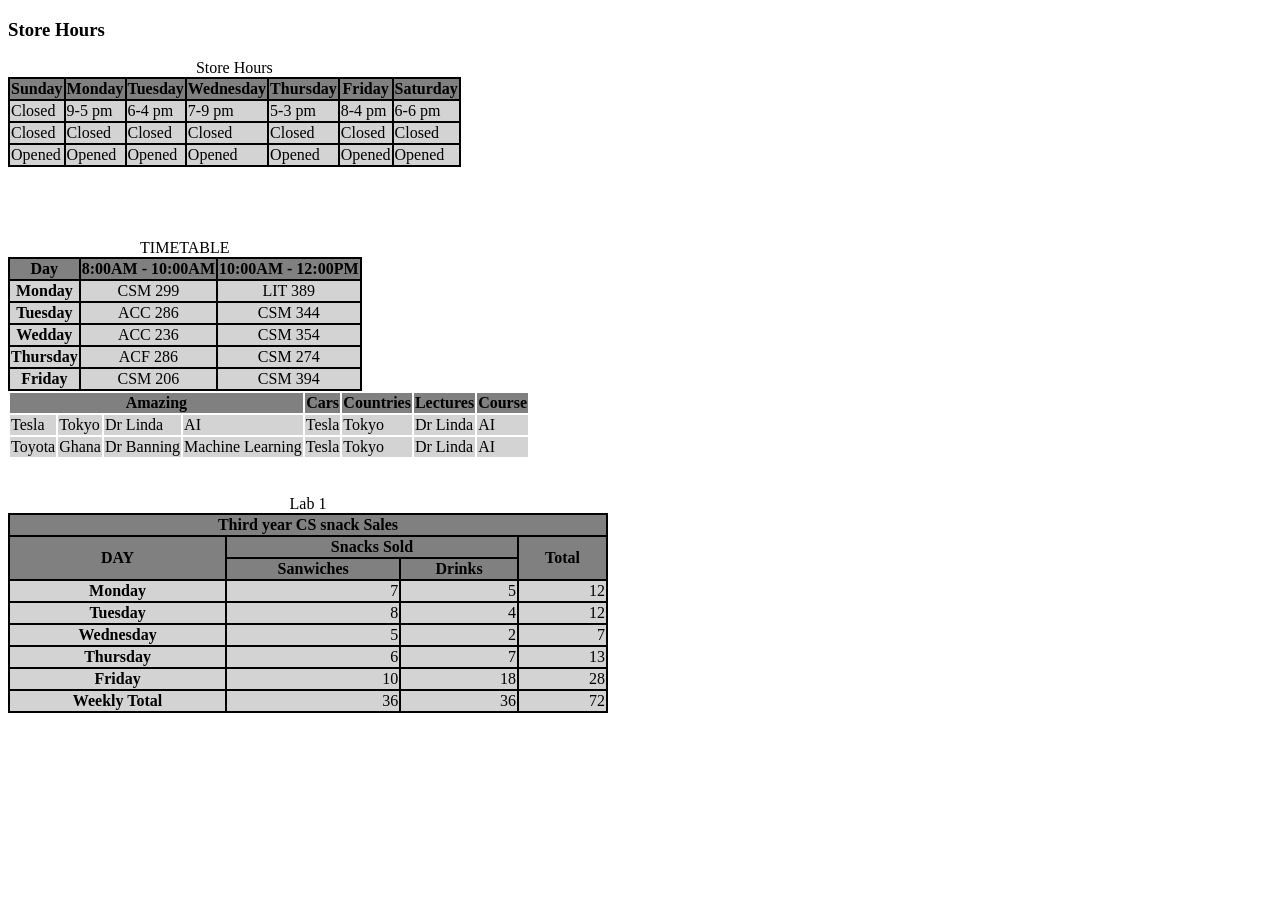
<file: index.html>
<!DOCTYPE html>
<html>
<head>
 <title>My first website</title>
</head>


<!--Tables-->
<body>
   
    <h3>Store Hours</h3>
<table bgcolor="black" width="350">

    <caption>Store Hours</caption>

<tr bgcolor="grey">
<th width="50">Sunday</th>
<th width="50">Monday</th>
<th width="50">Tuesday</th>
<th width="50">Wednesday</th>
<th width="50">Thursday</th>
<th width="50">Friday</th>
<th width="50">Saturday</th>
</tr>
<tr bgcolor="lightgrey">
    <td>Closed</td>
    <td>9-5 pm</td>
    <td>6-4 pm</td>
    <td>7-9 pm</td>
    <td>5-3 pm</td>
    <td>8-4 pm</td>
    <td>6-6 pm</td>
</tr>
<tr bgcolor="lightgrey">
    <td>Closed</td>
    <td>Closed</td>
    <td>Closed</td>
    <td>Closed</td>
    <td>Closed</td>
    <td>Closed</td>
    <td>Closed</td>
    
</tr>

<tr bgcolor="lightgrey">
    <td>Opened</td>
    <td>Opened</td>
    <td>Opened</td>
    <td>Opened</td>
    <td>Opened</td>
    <td>Opened</td>
    <td>Opened</td>
    
</tr>
</table>

<br>
<br>
<table bgcolor="black">
    <b>
        <caption>TIMETABLE</caption>
    </b>
<tr bgcolor="grey">
    <th width="50">Day</th>
    <th>8:00AM - 10:00AM</th>
    <th>10:00AM - 12:00PM</th>

</tr>
<tr bgcolor="lightgrey">
    <th>Monday</th>
    <td align="center">CSM 299</td>
    <td align="center">LIT 389</td>
</tr>

<tr bgcolor="lightgrey">
<th>Tuesday</th>
<td align="center">ACC 286</td>
<td align="center">CSM 344</td>
</tr>

<tr bgcolor="lightgrey">
<th>Wedday</th>
<td align="center">ACC 236</td>
<td align="center">CSM 354</td>
</tr>

<tr bgcolor="lightgrey">
<th>Thursday</th>
<td align="center">ACF 286</td>
<td align="center">CSM 274</td>
</tr>

<tr bgcolor="lightgrey">
<th>Friday</th>
<td align="center">CSM 206</td>
<td align="center">CSM 394</td>
</tr>
<br>
<br>

<table >
<tr bgcolor="grey">
    <th colspan="4">Amazing</th>
    <th>Cars</th>
    <th>Countries</th>
    <th>Lectures</th>
    <th>Course</th>
</tr>
<tr bgcolor="lightgrey">
    <td>Tesla</td>
    <td>Tokyo</td>
    <td>Dr Linda</td>
    <td>AI</td>
    
    <td>Tesla</td>
    <td>Tokyo</td>
    <td>Dr Linda</td>
    <td>AI</td>

</tr>

<tr bgcolor="lightgrey">
    <td>Toyota</td>
    <td>Ghana</td>
    <td>Dr Banning</td>
    <td>Machine Learning</td>
    
    <td>Tesla</td>
    <td>Tokyo</td>
    <td>Dr Linda</td>
    <td>AI</td>

</tr>



</table>
</table>
<br>
<br>

<!--Creating a new table-->
<table bgcolor="black" width="600">
<caption>Lab 1</caption>
<tr bgcolor="grey">
<th colspan="4">Third year CS snack Sales</th>
</tr>


<!--Desighning the table-->
<tr bgcolor="grey">
    <th rowspan="2">DAY</th>
    <th colspan="2">Snacks Sold </th>
    <th rowspan="2">Total</th>
    
    <tr bgcolor=grey>
        <th>Sanwiches</th>
        <th>Drinks</th>
       </tr>
</tr>
<tr bgcolor="lightgrey">
    <th>Monday</th>
    <td align="right">7</td>
    <td align="right">5</td>
    <td align="right">12</td>
</tr>
<tr bgcolor="lightgrey">
    <th>Tuesday</th>
    <td align="right">8</td>
    <td align="right">4</td>
    <td align="right">12</td>
</tr>
<tr bgcolor="lightgrey">
    <th>Wednesday</th>
    <td align="right">5</td>
    <td align="right">2</td>
    <td align="right">7</td>
</tr>
<tr bgcolor="lightgrey">
    <th>Thursday</th>
    <td align="right">6</td>
    <td align="right">7</td>
    <td align="right">13</td>
</tr>

<tr bgcolor="lightgrey">
    <th>Friday</th>
    <td align="right">10</td>
    <td align="right">18</td>
    <td align="right">28</td>
</tr>

<tr bgcolor="lightgrey">
    <th>Weekly Total</th>
    <td align="right">36</td>
    <td align="right">36</td>
    <td align="right">72</td>
</tr>

</table>



</body>





</html>
</file>
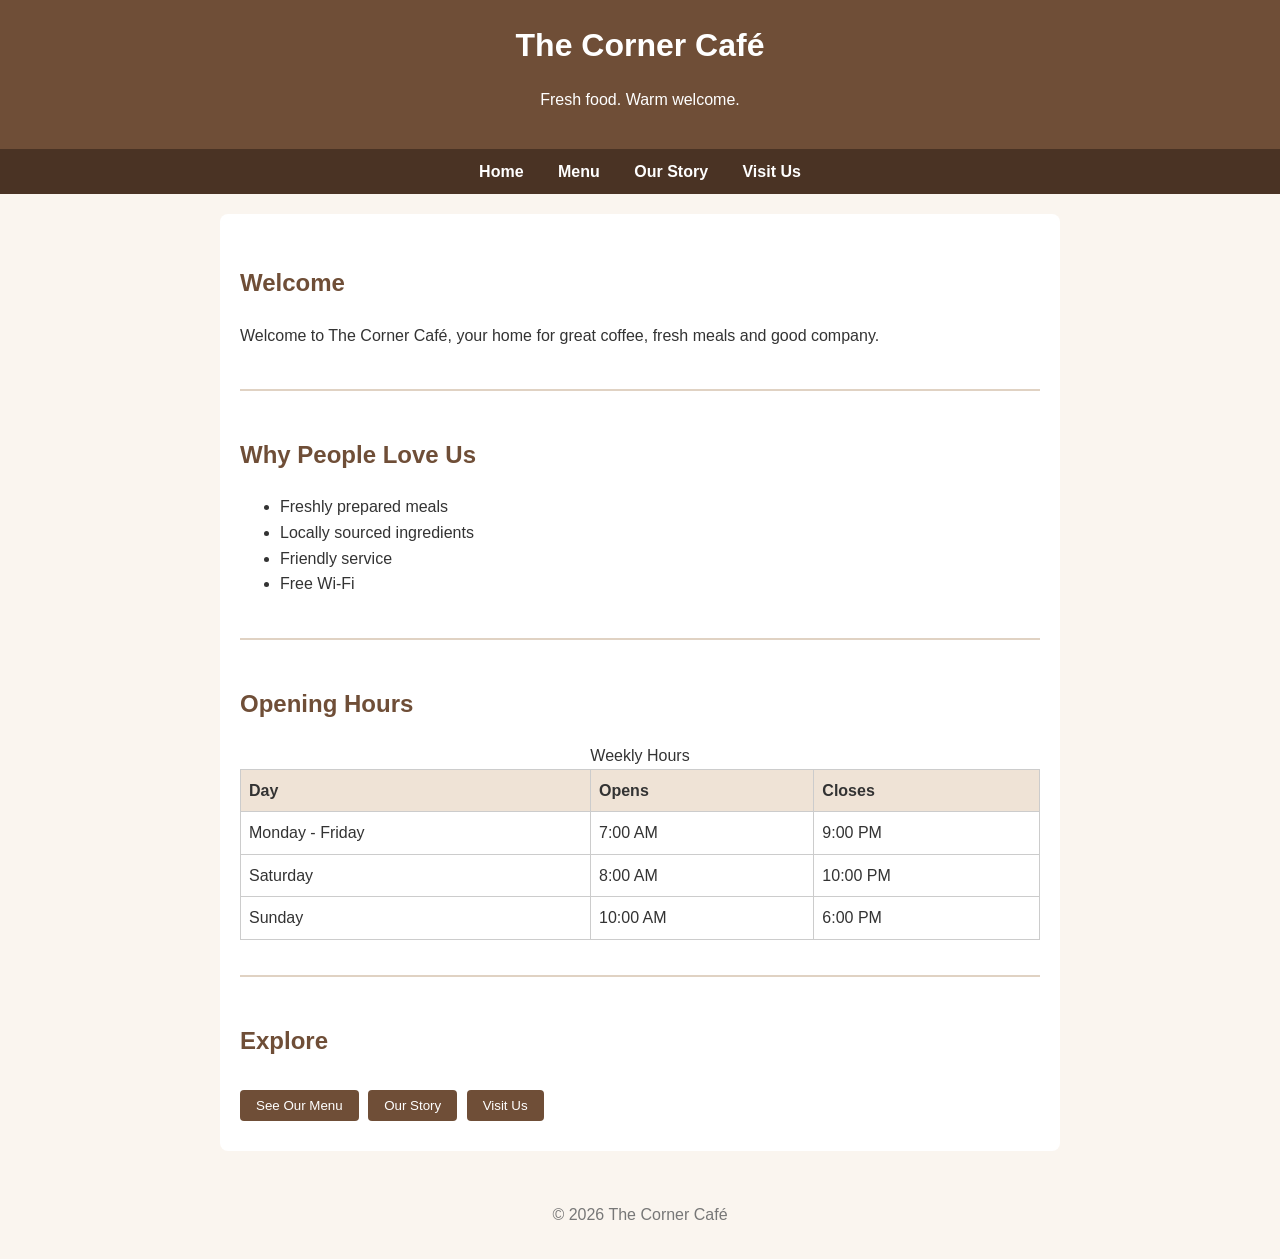
<file: HTML-project/index.html>
<!DOCTYPE html>
<html lang="en">
<head>
 <meta charset="UTF-8">
 <meta name="viewport" content="width=device-width, initial-scale=1.0">
 <title>Home - The Corner Café</title>
 <link rel="stylesheet" href="style.css">
</head>
<body>
<header><h1>The Corner Café</h1><p>Fresh food. Warm welcome.</p></header>
<nav>
 <a href="index.html">Home</a>
 <a href="menu.html">Menu</a>
 <a href="story.html">Our Story</a>
 <a href="visit.html">Visit Us</a>
</nav>
<main>
 <!-- Section 1 -->
 <div class="section">
  <h2>Welcome</h2>
  <p>Welcome to The Corner Café, your home for great coffee, fresh meals and good company.</p>
 </div>
 <hr>
 <!-- Section 2 -->
 <div class="section">
  <h2>Why People Love Us</h2>
  <ul>
   <li>Freshly prepared meals</li>
   <li>Locally sourced ingredients</li>
   <li>Friendly service</li>
   <li>Free Wi-Fi</li>
  </ul>
 </div>
 <hr>
 <!-- Section 3 -->
 <div class="section">
  <h2>Opening Hours</h2>
  <table>
   <caption>Weekly Hours</caption>
   <tr><th>Day</th><th>Opens</th><th>Closes</th></tr>
   <tr><td>Monday - Friday</td><td>7:00 AM</td><td>9:00 PM</td></tr>
   <tr><td>Saturday</td><td>8:00 AM</td><td>10:00 PM</td></tr>
   <tr><td>Sunday</td><td>10:00 AM</td><td>6:00 PM</td></tr>
  </table>
 </div>
 <hr>
 <!-- Section 4 -->
 <div class="section">
  <h2>Explore</h2>
  <a href="menu.html"><button>See Our Menu</button></a>
  <a href="story.html"><button>Our Story</button></a>
  <a href="visit.html"><button>Visit Us</button></a>
 </div>
</main>
<footer><p>&copy; 2026 The Corner Café</p></footer>
</body>
</html>
</file>
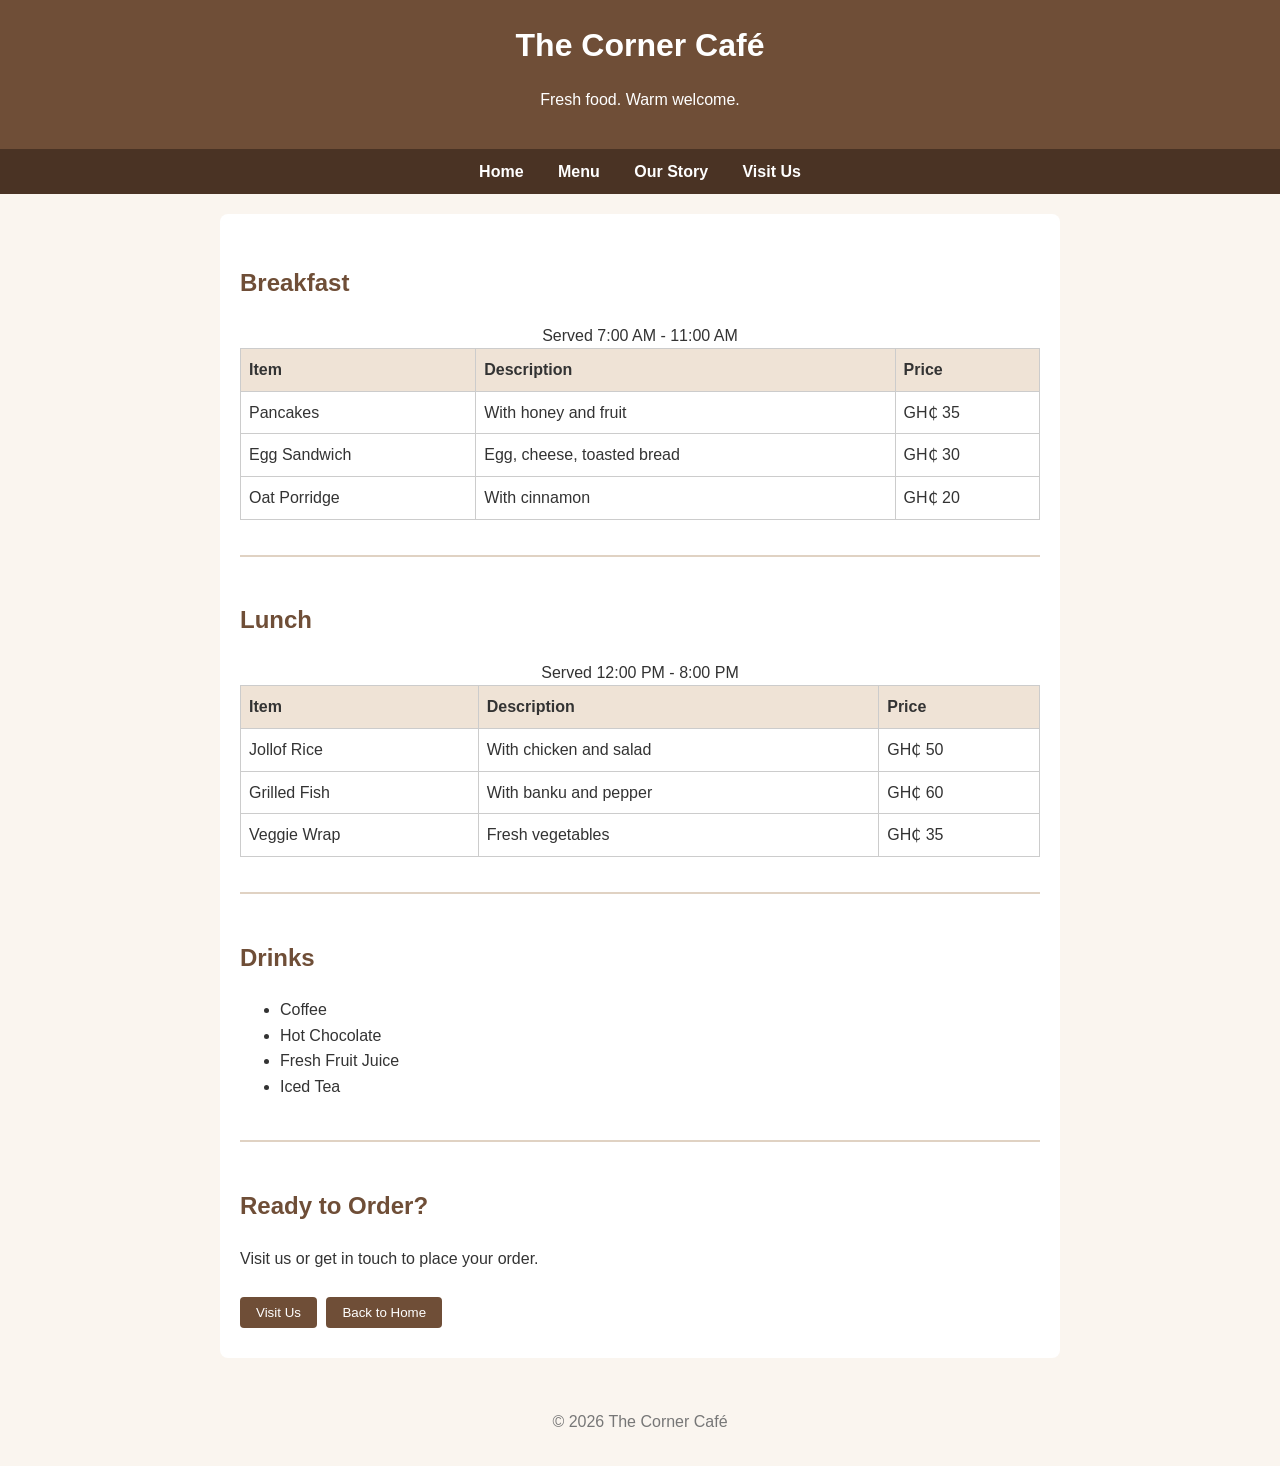
<file: HTML-project/menu.html>
<!DOCTYPE html>
<html lang="en">
<head>
 <meta charset="UTF-8">
 <meta name="viewport" content="width=device-width, initial-scale=1.0">
 <title>Menu - The Corner Café</title>
 <link rel="stylesheet" href="style.css">
</head>
<body>
<header><h1>The Corner Café</h1><p>Fresh food. Warm welcome.</p></header>
<nav>
 <a href="index.html">Home</a>
 <a href="menu.html">Menu</a>
 <a href="story.html">Our Story</a>
 <a href="visit.html">Visit Us</a>
</nav>
<main>
 <!-- Section 1 -->
 <div class="section">
  <h2>Breakfast</h2>
  <table>
   <caption>Served 7:00 AM - 11:00 AM</caption>
   <tr><th>Item</th><th>Description</th><th>Price</th></tr>
   <tr><td>Pancakes</td><td>With honey and fruit</td><td>GH₵ 35</td></tr>
   <tr><td>Egg Sandwich</td><td>Egg, cheese, toasted bread</td><td>GH₵ 30</td></tr>
   <tr><td>Oat Porridge</td><td>With cinnamon</td><td>GH₵ 20</td></tr>
  </table>
 </div>
 <hr>
 <!-- Section 2 -->
 <div class="section">
  <h2>Lunch</h2>
  <table>
   <caption>Served 12:00 PM - 8:00 PM</caption>
   <tr><th>Item</th><th>Description</th><th>Price</th></tr>
   <tr><td>Jollof Rice</td><td>With chicken and salad</td><td>GH₵ 50</td></tr>
   <tr><td>Grilled Fish</td><td>With banku and pepper</td><td>GH₵ 60</td></tr>
   <tr><td>Veggie Wrap</td><td>Fresh vegetables</td><td>GH₵ 35</td></tr>
  </table>
 </div>
 <hr>
 <!-- Section 3 -->
 <div class="section">
  <h2>Drinks</h2>
  <ul>
   <li>Coffee</li>
   <li>Hot Chocolate</li>
   <li>Fresh Fruit Juice</li>
   <li>Iced Tea</li>
  </ul>
 </div>
 <hr>
 <!-- Section 4 -->
 <div class="section">
  <h2>Ready to Order?</h2>
  <p>Visit us or get in touch to place your order.</p>
  <a href="visit.html"><button>Visit Us</button></a>
  <a href="index.html"><button>Back to Home</button></a>
 </div>
</main>
<footer><p>&copy; 2026 The Corner Café</p></footer>
</body>
</html>
</file>
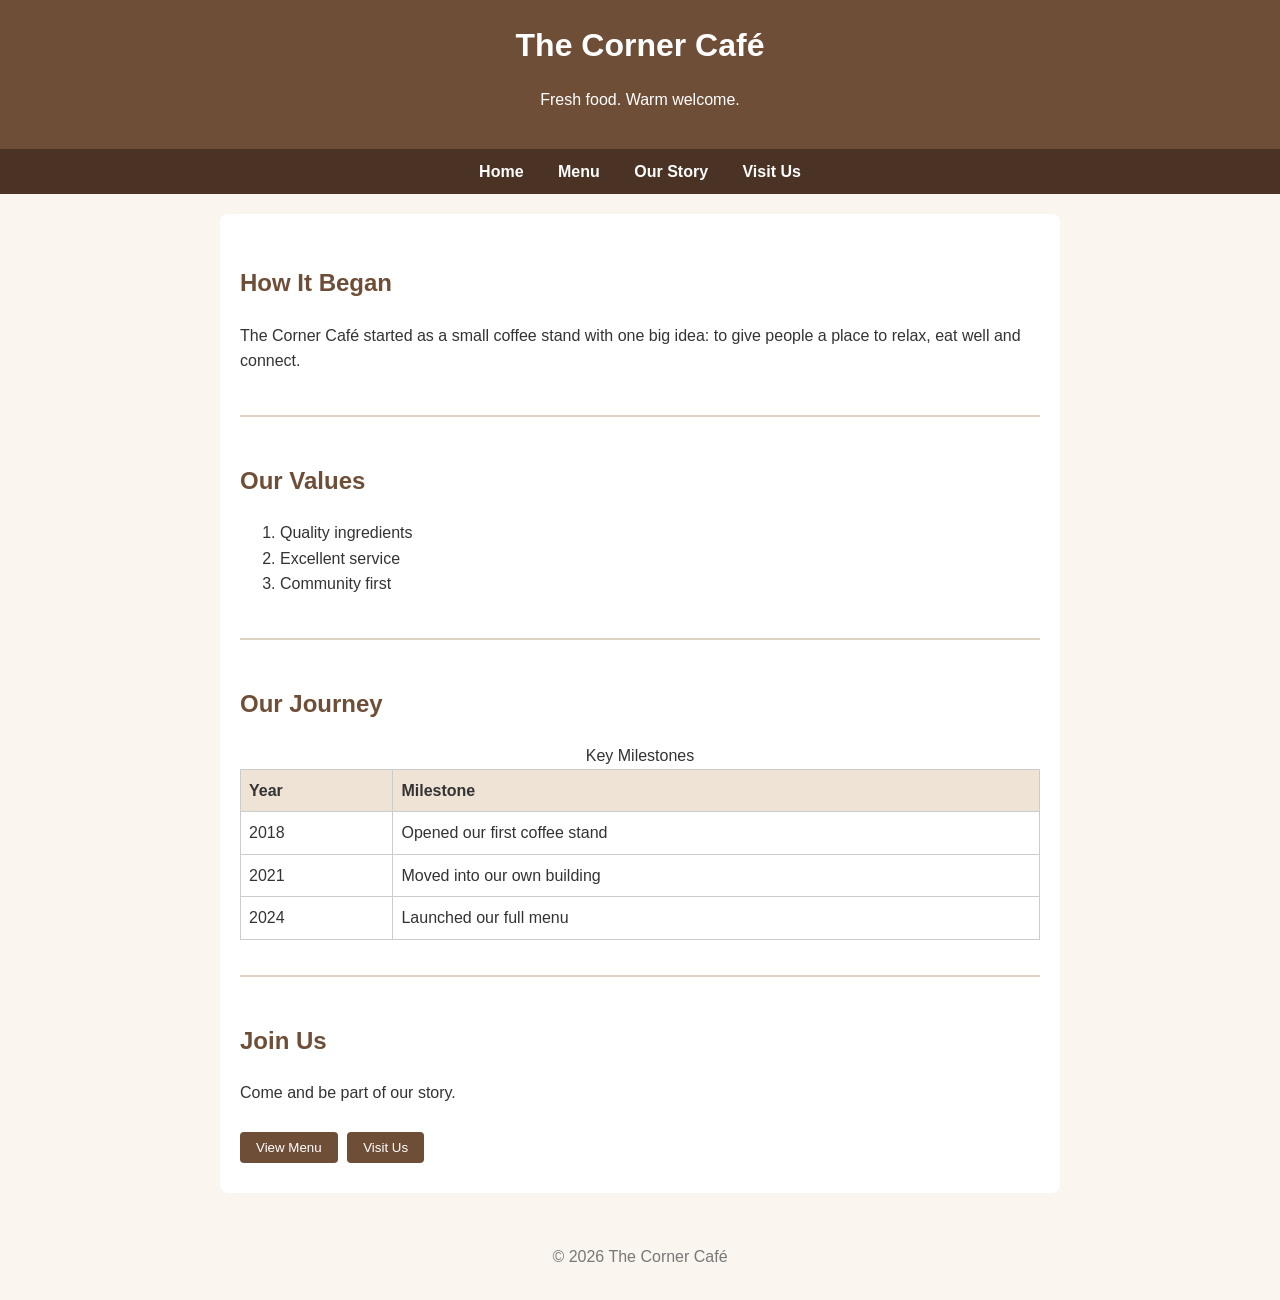
<file: HTML-project/story.html>
<!DOCTYPE html>
<html lang="en">
<head>
 <meta charset="UTF-8">
 <meta name="viewport" content="width=device-width, initial-scale=1.0">
 <title>Our Story - The Corner Café</title>
 <link rel="stylesheet" href="style.css">
</head>
<body>
<header><h1>The Corner Café</h1><p>Fresh food. Warm welcome.</p></header>
<nav>
 <a href="index.html">Home</a>
 <a href="menu.html">Menu</a>
 <a href="story.html">Our Story</a>
 <a href="visit.html">Visit Us</a>
</nav>
<main>
 <!-- Section 1 -->
 <div class="section">
  <h2>How It Began</h2>
  <p>The Corner Café started as a small coffee stand with one big idea: to give people a place to relax, eat well and connect.</p>
 </div>
 <hr>
 <!-- Section 2 -->
 <div class="section">
  <h2>Our Values</h2>
  <ol>
   <li>Quality ingredients</li>
   <li>Excellent service</li>
   <li>Community first</li>
  </ol>
 </div>
 <hr>
 <!-- Section 3 -->
 <div class="section">
  <h2>Our Journey</h2>
  <table>
   <caption>Key Milestones</caption>
   <tr><th>Year</th><th>Milestone</th></tr>
   <tr><td>2018</td><td>Opened our first coffee stand</td></tr>
   <tr><td>2021</td><td>Moved into our own building</td></tr>
   <tr><td>2024</td><td>Launched our full menu</td></tr>
  </table>
 </div>
 <hr>
 <!-- Section 4 -->
 <div class="section">
  <h2>Join Us</h2>
  <p>Come and be part of our story.</p>
  <a href="menu.html"><button>View Menu</button></a>
  <a href="visit.html"><button>Visit Us</button></a>
 </div>
</main>
<footer><p>&copy; 2026 The Corner Café</p></footer>
</body>
</html>
</file>
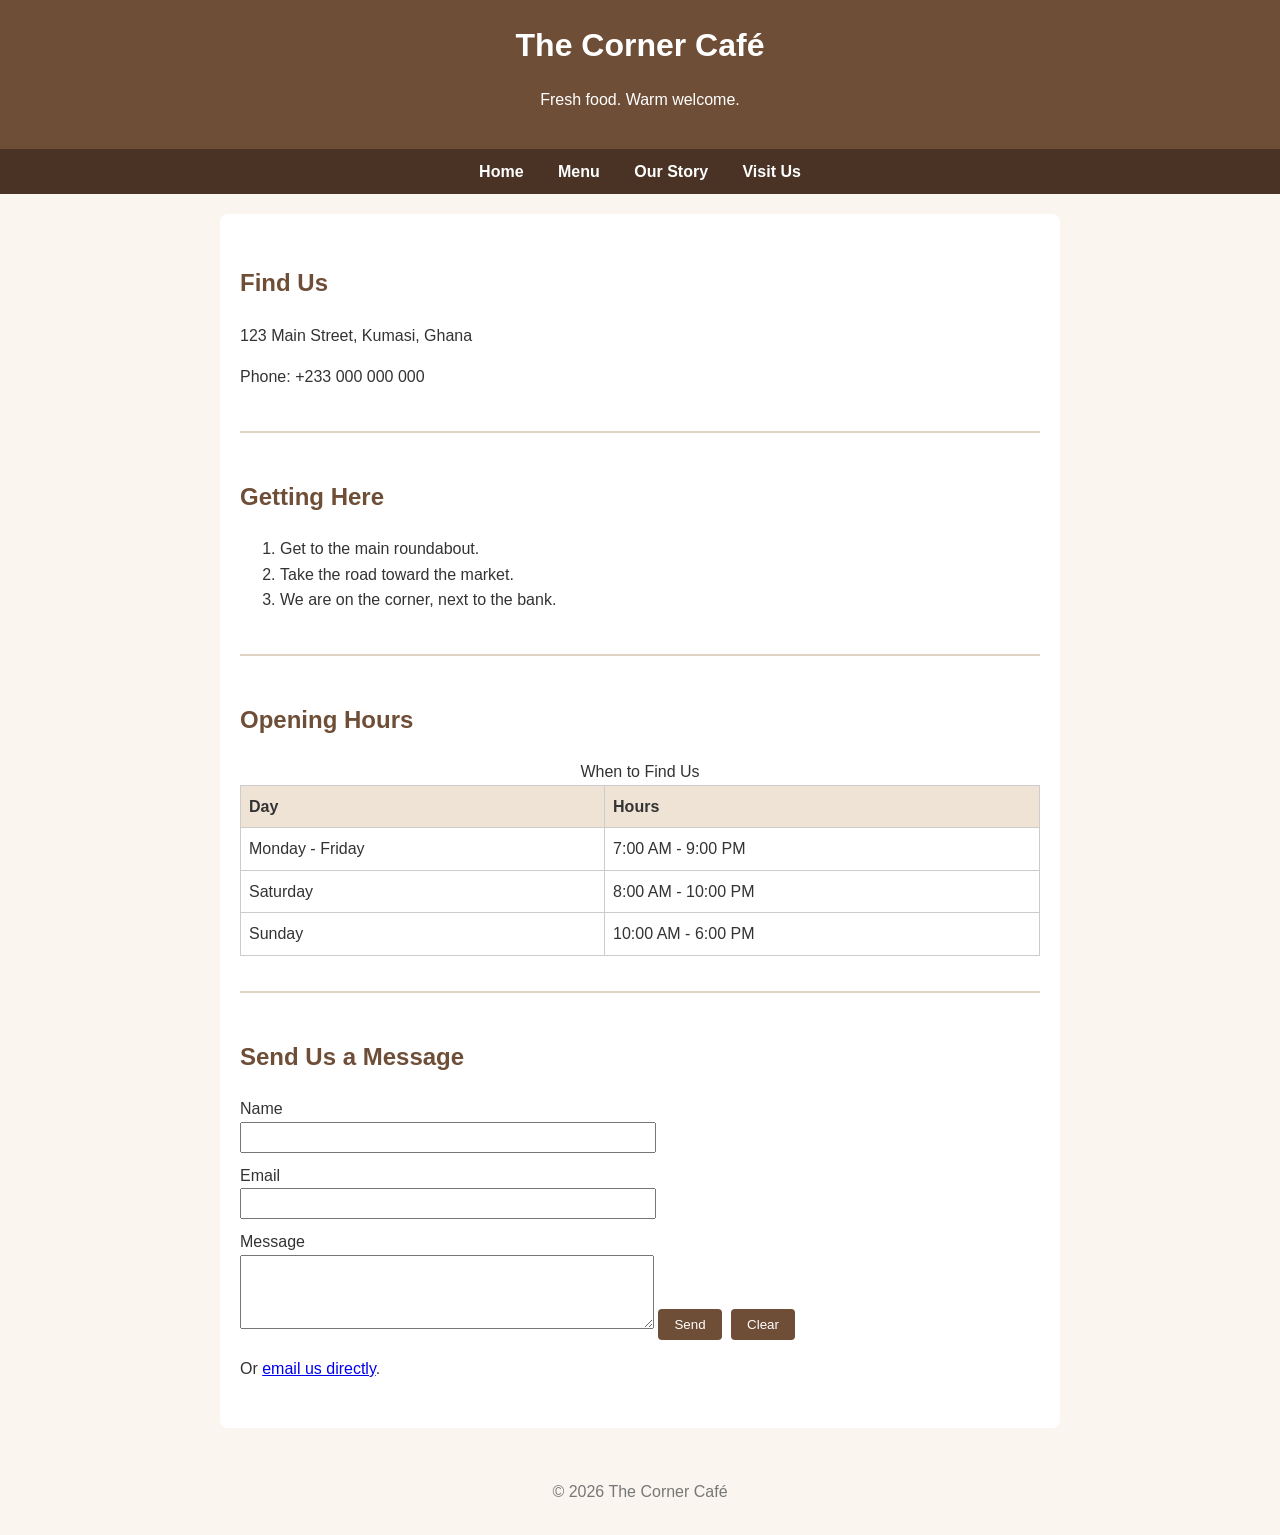
<file: HTML-project/visit.html>
<!DOCTYPE html>
<html lang="en">
<head>
 <meta charset="UTF-8">
 <meta name="viewport" content="width=device-width, initial-scale=1.0">
 <title>Visit Us - The Corner Café</title>
 <link rel="stylesheet" href="style.css">
</head>
<body>
<header><h1>The Corner Café</h1><p>Fresh food. Warm welcome.</p></header>
<nav>
 <a href="index.html">Home</a>
 <a href="menu.html">Menu</a>
 <a href="story.html">Our Story</a>
 <a href="visit.html">Visit Us</a>
</nav>
<main>
 <!-- Section 1 -->
 <div class="section">
  <h2>Find Us</h2>
  <p>123 Main Street, Kumasi, Ghana</p>
  <p>Phone: +233 000 000 000</p>
 </div>
 <hr>
 <!-- Section 2 -->
 <div class="section">
  <h2>Getting Here</h2>
  <ol>
   <li>Get to the main roundabout.</li>
   <li>Take the road toward the market.</li>
   <li>We are on the corner, next to the bank.</li>
  </ol>
 </div>
 <hr>
 <!-- Section 3 -->
 <div class="section">
  <h2>Opening Hours</h2>
  <table>
   <caption>When to Find Us</caption>
   <tr><th>Day</th><th>Hours</th></tr>
   <tr><td>Monday - Friday</td><td>7:00 AM - 9:00 PM</td></tr>
   <tr><td>Saturday</td><td>8:00 AM - 10:00 PM</td></tr>
   <tr><td>Sunday</td><td>10:00 AM - 6:00 PM</td></tr>
  </table>
 </div>
 <hr>
 <!-- Section 4 -->
 <div class="section">
  <h2>Send Us a Message</h2>
  <form action="#" method="post">
   <label for="name">Name</label>
   <input type="text" id="name" name="name" required>
   <label for="email">Email</label>
   <input type="email" id="email" name="email" required>
   <label for="msg">Message</label>
   <textarea id="msg" name="msg" rows="4" maxlength="500"></textarea>
   <button type="submit">Send</button>
   <button type="reset">Clear</button>
  </form>
  <p>Or <a href="mailto:hello@cornercafe.com">email us directly</a>.</p>
 </div>
</main>
<footer><p>&copy; 2026 The Corner Café</p></footer>
</body>
</html>
</file>
<file: HTML-project/style.css>
body { font-family: Arial, sans-serif; margin: 0; background: #faf5ef; color: #333; line-height: 1.6; }
header { background: #6f4e37; color: white; padding: 20px; text-align: center; }
header h1 { margin: 0; }
nav { background: #4a3324; text-align: center; padding: 10px; }
nav a { color: white; text-decoration: none; margin: 0 15px; font-weight: bold; }
nav a:hover { color: #f1c40f; }
main { max-width: 800px; margin: 20px auto; padding: 20px; background: white; border-radius: 8px; }
.section { padding: 10px 0; }
h2 { color: #6f4e37; }
hr { border: none; border-top: 2px solid #e0d2c3; margin: 15px 0; }
table { border-collapse: collapse; width: 100%; margin: 10px 0; }
th, td { border: 1px solid #ccc; padding: 8px; text-align: left; }
th { background: #efe3d6; }
label { display: block; margin-top: 10px; }
input, textarea { padding: 6px; width: 100%; max-width: 400px; }
button { margin: 10px 5px 0 0; padding: 8px 16px; background: #6f4e37; color: white; border: none; border-radius: 4px; cursor: pointer; }
button:hover { background: #4a3324; }
footer { text-align: center; padding: 15px; color: #777; }
</file>
